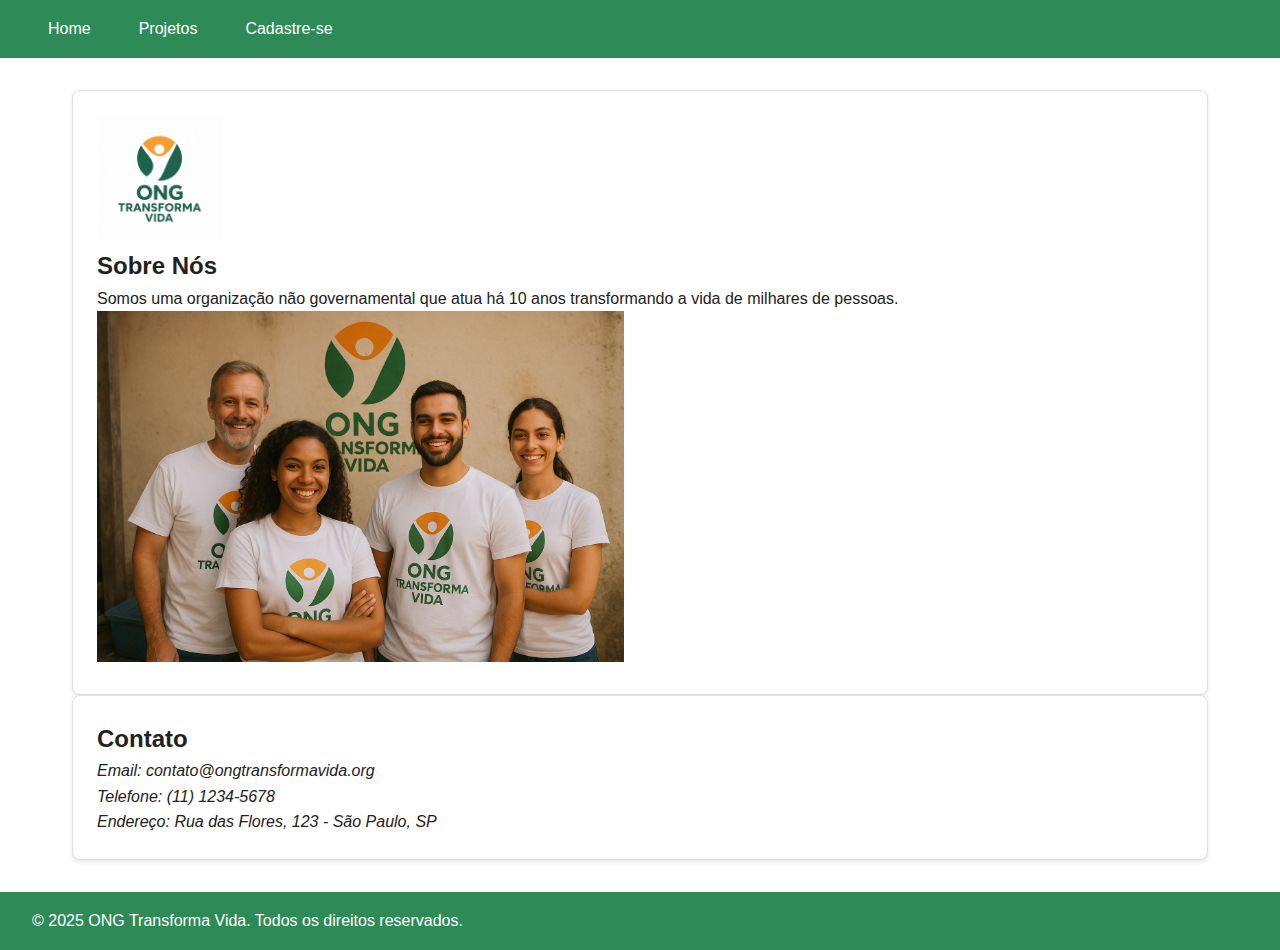
<file: html/index.html>
<!DOCTYPE html>
<html lang="pt-BR">
<head>
    <meta charset="UTF-8">
    <meta name="viewport" content="width=device-width, initial-scale=1.0">
    <title>Início - ONG Transforma Vida</title>
    <meta name="description" content="Conheça nossa ONG e saiba como ajudar.">
    <link rel="stylesheet" href="../css/style.css">
</head>
<body class="container">
    <header>
        <div style="display: flex; justify-content: space-between; align-items: center;">
            <div class="menu-toggle" id="menuToggle">
                <span></span>
                <span></span>
                <span></span>
            </div>
        </div>
        <nav>
            <ul id="menu">
                <li><a href="index.html">Home</a></li>
                <li><a href="projetos.html">Projetos</a></li>
                <li><a href="cadastro.html">Cadastre-se</a></li>
            </ul>
        </nav>
    </header>

    <main>
        <section class="grid">
            <div class="card" style="grid-column: span 12;">
                <img src="../images/logo_ong.png" alt="Logo da ONG" width="125">
                <h2>Sobre Nós</h2>
                <p>Somos uma organização não governamental que atua há 10 anos transformando a vida de milhares de pessoas.</p>
                <img src="../images/foto_equipe.png" alt="Foto da equipe da ONG" width="48.5%">
            </div>
        </section>

        <section class="grid">
            <div class="card" style="grid-column: span 12;">
                <h2>Contato</h2>
                <address>
                    <p>Email: contato@ongtransformavida.org</p>
                    <p>Telefone: (11) 1234-5678</p>
                    <p>Endereço: Rua das Flores, 123 - São Paulo, SP</p>
                </address>
            </div>
        </section>
    </main>

    <footer>
        <p>&copy; 2025 ONG Transforma Vida. Todos os direitos reservados.</p>
    </footer>

    <script>
        // Menu Hambúrguer
        const menuToggle = document.getElementById('menuToggle');
        const menu = document.getElementById('menu');

        menuToggle.addEventListener('click', () => {
            menu.classList.toggle('active');
        });
    </script>
</body>
</html>
</file>
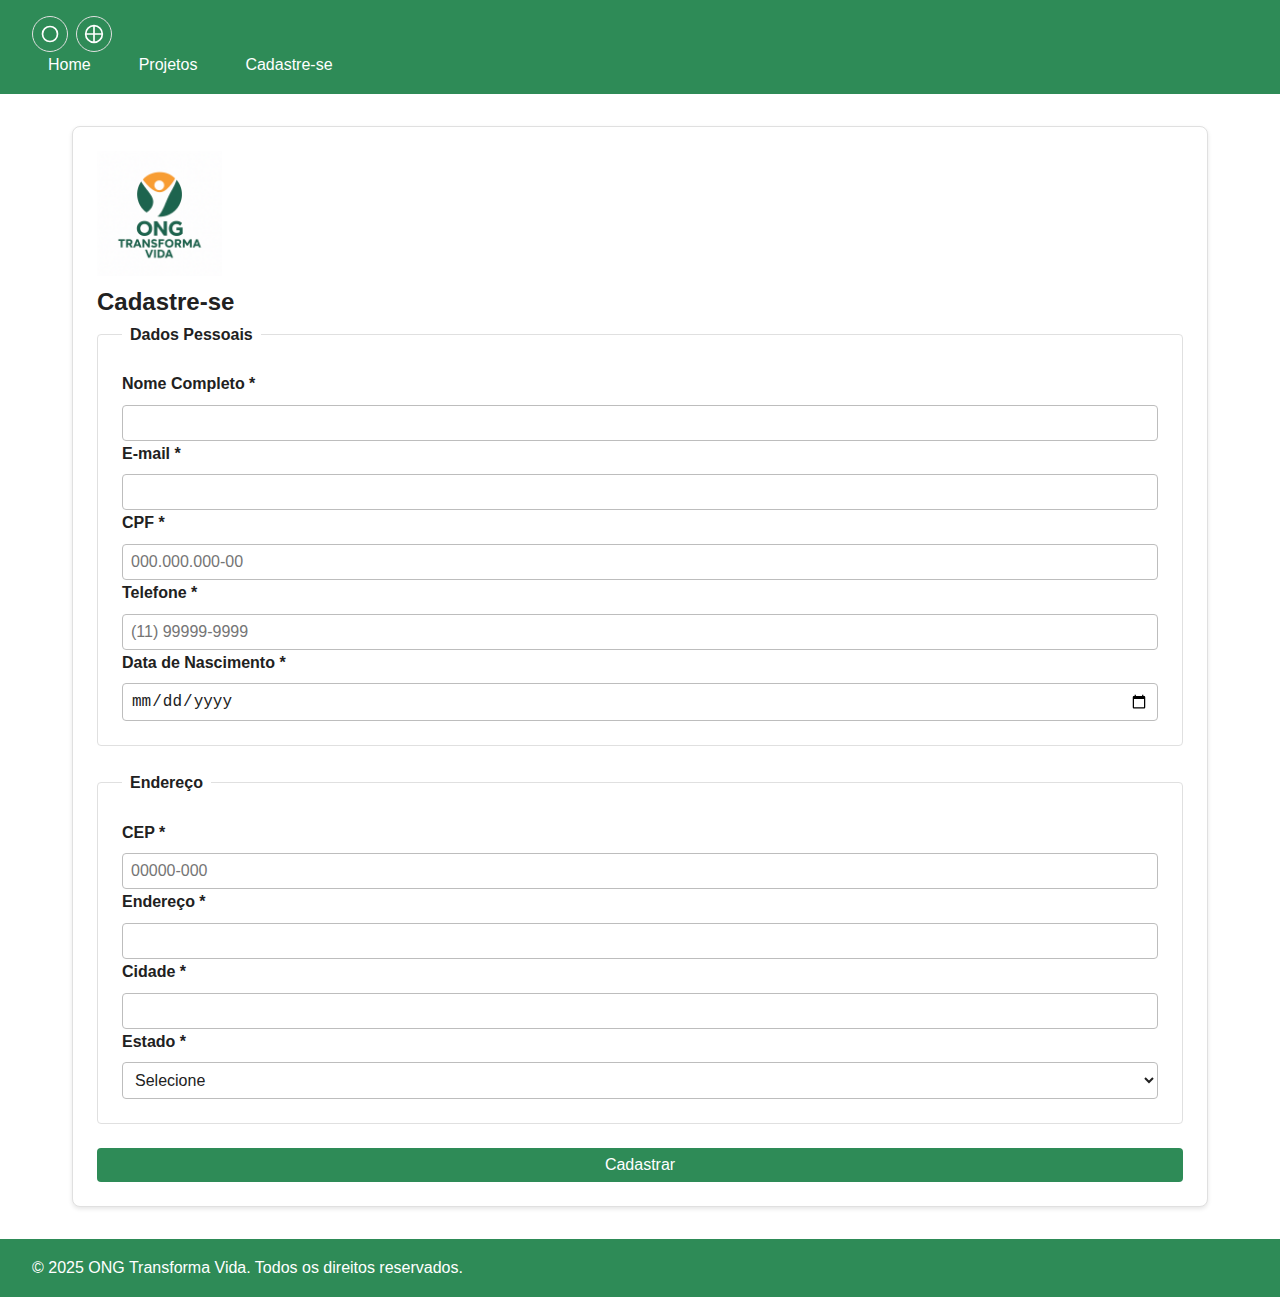
<file: html/cadastro.html>
<!DOCTYPE html>
<html lang="pt-BR">
<head>
    <meta charset="UTF-8">
    <meta name="viewport" content="width=device-width, initial-scale=1.0">
    <title>Cadastro - ONG Transforma Vida</title>
    <meta name="description" content="Cadastre-se para ser um voluntário ou doador.">
    <link rel="stylesheet" href="../css/style.css">
</head>
<body class="container">
    <a href="#conteudo-principal" class="skip-link">Pular para o conteúdo</a>
    <header>
        <div style="display: flex; justify-content: space-between; align-items: center;">
            <button class="menu-toggle" id="menuToggle" aria-label="Abrir menu de navegação" aria-expanded="false">
                <span></span>
                <span></span>
                <span></span>
            </button>
            <div class="theme-toggle">
                <button id="darkModeToggle" aria-label="Alternar modo escuro" class="theme-btn">
                    <span class="sr-only">Modo escuro</span>
                    <svg width="20" height="20" viewBox="0 0 24 24" fill="none" xmlns="http://www.w3.org/2000/svg">
                        <path d="M12 3a9 9 0 109 9c0-4.97-4.03-9-9-9z" stroke="currentColor" stroke-width="2" stroke-linecap="round" stroke-linejoin="round"/>
                    </svg>
                </button>
                <button id="highContrastToggle" aria-label="Alternar alto contraste" class="theme-btn">
                    <span class="sr-only">Alto contraste</span>
                    <svg width="20" height="20" viewBox="0 0 24 24" fill="none" xmlns="http://www.w3.org/2000/svg">
                        <circle cx="12" cy="12" r="10" stroke="currentColor" stroke-width="2" />
                        <path d="M12 2v20M2 12h20" stroke="currentColor" stroke-width="2" />
                    </svg>
                </button>
            </div>
        </div>
        <nav aria-label="Menu principal">
            <ul id="menu" role="menubar">
                <li role="none"><a href="index.html" role="menuitem">Home</a></li>
                <li role="none"><a href="projetos.html" role="menuitem">Projetos</a></li>
                <li role="none"><a href="cadastro.html" role="menuitem" aria-current="page">Cadastre-se</a></li>
            </ul>
        </nav>
    </header>

    <main id="conteudo-principal">
        <div class="grid">
            <div class="card" style="grid-column: span 12;">
                <img src="../images/logo_ong.png" alt="Logo da ONG" width="125">
                <h2>Cadastre-se</h2>
                <form id="formCadastro">
                    <fieldset>
                        <legend>Dados Pessoais</legend>
                        <div class="form-group">
                            <label for="nome">Nome Completo *</label>
                            <input type="text" id="nome" name="nome" required minlength="3" maxlength="100">
                        </div>
                        <div class="form-group">
                            <label for="email">E-mail *</label>
                            <input type="email" id="email" name="email" required>
                        </div>
                        <div class="form-group">
                            <label for="cpf">CPF *</label>
                            <input type="text" id="cpf" name="cpf" required pattern="\d{3}\.\d{3}\.\d{3}-\d{2}" placeholder="000.000.000-00">
                        </div>
                        <div class="form-group">
                            <label for="telefone">Telefone *</label>
                            <input type="tel" id="telefone" name="telefone" required pattern="\(\d{2}\)\s\d{4,5}-\d{4}" placeholder="(11) 99999-9999">
                        </div>
                        <div class="form-group">
                            <label for="dataNascimento">Data de Nascimento *</label>
                            <input type="date" id="dataNascimento" name="dataNascimento" required>
                        </div>
                    </fieldset>

                    <fieldset>
                        <legend>Endereço</legend>
                        <div class="form-group">
                            <label for="cep">CEP *</label>
                            <input type="text" id="cep" name="cep" required pattern="\d{5}-\d{3}" placeholder="00000-000">
                        </div>
                        <div class="form-group">
                            <label for="endereco">Endereço *</label>
                            <input type="text" id="endereco" name="endereco" required>
                        </div>
                        <div class="form-group">
                            <label for="cidade">Cidade *</label>
                            <input type="text" id="cidade" name="cidade" required>
                        </div>
                        <div class="form-group">
                            <label for="estado">Estado *</label>
                            <select id="estado" name="estado" required>
                                <option value="">Selecione</option>
                                <!-- Opções dos estados -->
                            </select>
                        </div>
                    </fieldset>

                    <button type="submit" class="btn">Cadastrar</button>
                </form>
            </div>
        </div>
    </main>

    <footer>
        <p>&copy; 2025 ONG Transforma Vida. Todos os direitos reservados.</p>
    </footer>

    <script src="../js/app.min.js"></script>
    <script>
        document.addEventListener("DOMContentLoaded", function() {
            const router = new SPARouter("conteudo-principal");
            router.initAccessibility();
            router.initThemeToggles();
            
            // Aplicar máscaras
        document.getElementById('cpf').addEventListener('input', function(e) {
            let value = e.target.value.replace(/\D/g, '');
            if (value.length <= 11) {
                value = value.replace(/(\d{3})(\d)/, '$1.$2');
                value = value.replace(/(\d{3})(\d)/, '$1.$2');
                value = value.replace(/(\d{3})(\d{1,2})$/, '$1-$2');
            }
            e.target.value = value;
        });

        document.getElementById('telefone').addEventListener('input', function(e) {
            let value = e.target.value.replace(/\D/g, '');
            if (value.length <= 11) {
                value = value.replace(/(\d{2})(\d)/, '($1) $2');
                value = value.replace(/(\d{5})(\d)/, '$1-$2');
            }
            e.target.value = value;
        });

        document.getElementById('cep').addEventListener('input', function(e) {
            let value = e.target.value.replace(/\D/g, '');
            if (value.length <= 8) {
                value = value.replace(/(\d{5})(\d)/, '$1-$2');
            }
            e.target.value = value;
        });

        // Menu Hambúrguer
        const menuToggle = document.getElementById('menuToggle');
        const menu = document.getElementById('menu');

        menuToggle.addEventListener('click', () => {
        menu.classList.toggle('active');
          });
        });
      </script>
  </body>
  </html>
</file>
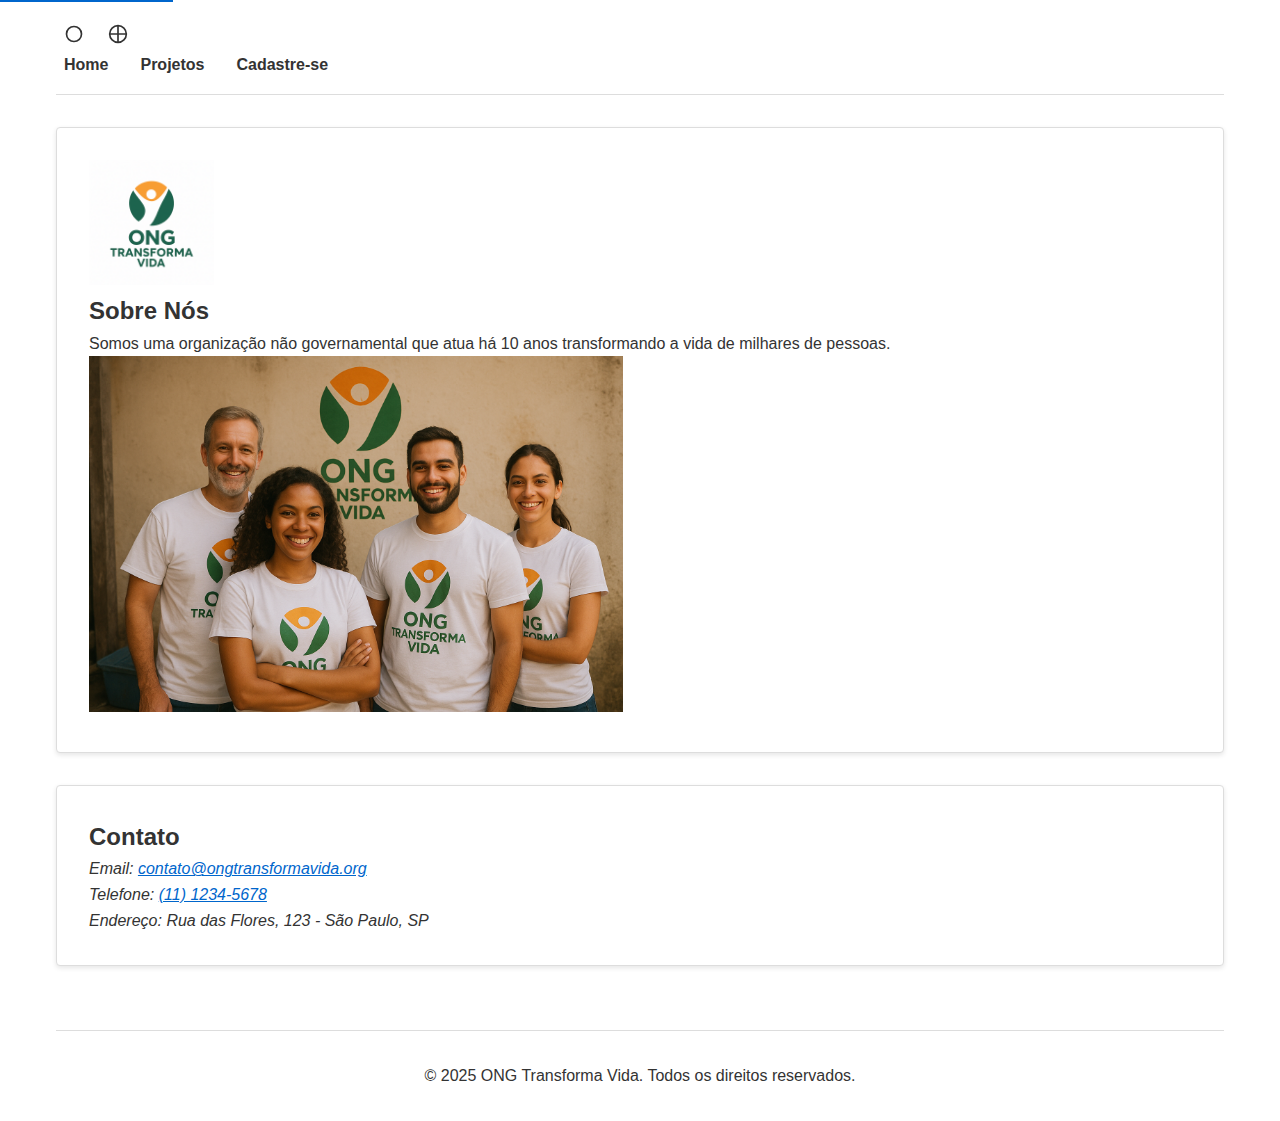
<file: html/index.min.html>
<!DOCTYPE html><html lang="pt-BR"><head><meta charset="UTF-8"><meta name="viewport" content="width=device-width,initial-scale=1"><title>Início - ONG Transforma Vida</title><meta name="description" content="Conheça nossa ONG e saiba como ajudar."><link rel="stylesheet" href="../css/style.min.css"></head><body class="container"><a href="#conteudo-principal" class="skip-link">Pular para o conteúdo</a><header><div style="display:flex;justify-content:space-between;align-items:center"><button class="menu-toggle" id="menuToggle" aria-label="Abrir menu de navegação" aria-expanded="false"><span></span><span></span><span></span></button><div class="theme-toggle"><button id="darkModeToggle" aria-label="Alternar modo escuro" class="theme-btn"><span class="sr-only">Modo escuro</span><svg width="20" height="20" viewBox="0 0 24 24" fill="none" xmlns="http://www.w3.org/2000/svg"><path d="M12 3a9 9 0 109 9c0-4.97-4.03-9-9-9z" stroke="currentColor" stroke-width="2" stroke-linecap="round" stroke-linejoin="round"/></svg></button> <button id="highContrastToggle" aria-label="Alternar alto contraste" class="theme-btn"><span class="sr-only">Alto contraste</span><svg width="20" height="20" viewBox="0 0 24 24" fill="none" xmlns="http://www.w3.org/2000/svg"><circle cx="12" cy="12" r="10" stroke="currentColor" stroke-width="2"/><path d="M12 2v20M2 12h20" stroke="currentColor" stroke-width="2"/></svg></button></div></div><nav aria-label="Menu principal"><ul id="menu" role="menubar"><li role="none"><a href="index.html" role="menuitem" aria-current="page">Home</a></li><li role="none"><a href="projetos.html" role="menuitem">Projetos</a></li><li role="none"><a href="cadastro.html" role="menuitem">Cadastre-se</a></li></ul></nav></header><main id="conteudo-principal"><section class="grid" aria-labelledby="sobre-nos"><div class="card" style="grid-column:span 12"><img src="../images/logo_ong.png" alt="Logo da ONG" width="125"><h2 id="sobre-nos">Sobre Nós</h2><p>Somos uma organização não governamental que atua há 10 anos transformando a vida de milhares de pessoas.</p><img src="../images/foto_equipe.png" alt="Foto da equipe da ONG" width="48.5%"></div></section><section class="grid" aria-labelledby="contato"><div class="card" style="grid-column:span 12"><h2 id="contato">Contato</h2><address><p>Email: <a href="mailto:contato@ongtransformavida.org">contato@ongtransformavida.org</a></p><p>Telefone: <a href="tel:+551112345678">(11) 1234-5678</a></p><p>Endereço: Rua das Flores, 123 - São Paulo, SP</p></address></div></section></main><footer><p>&copy; 2025 ONG Transforma Vida. Todos os direitos reservados.</p></footer><script src="../js/app.min.js"></script></body></html>
</file>
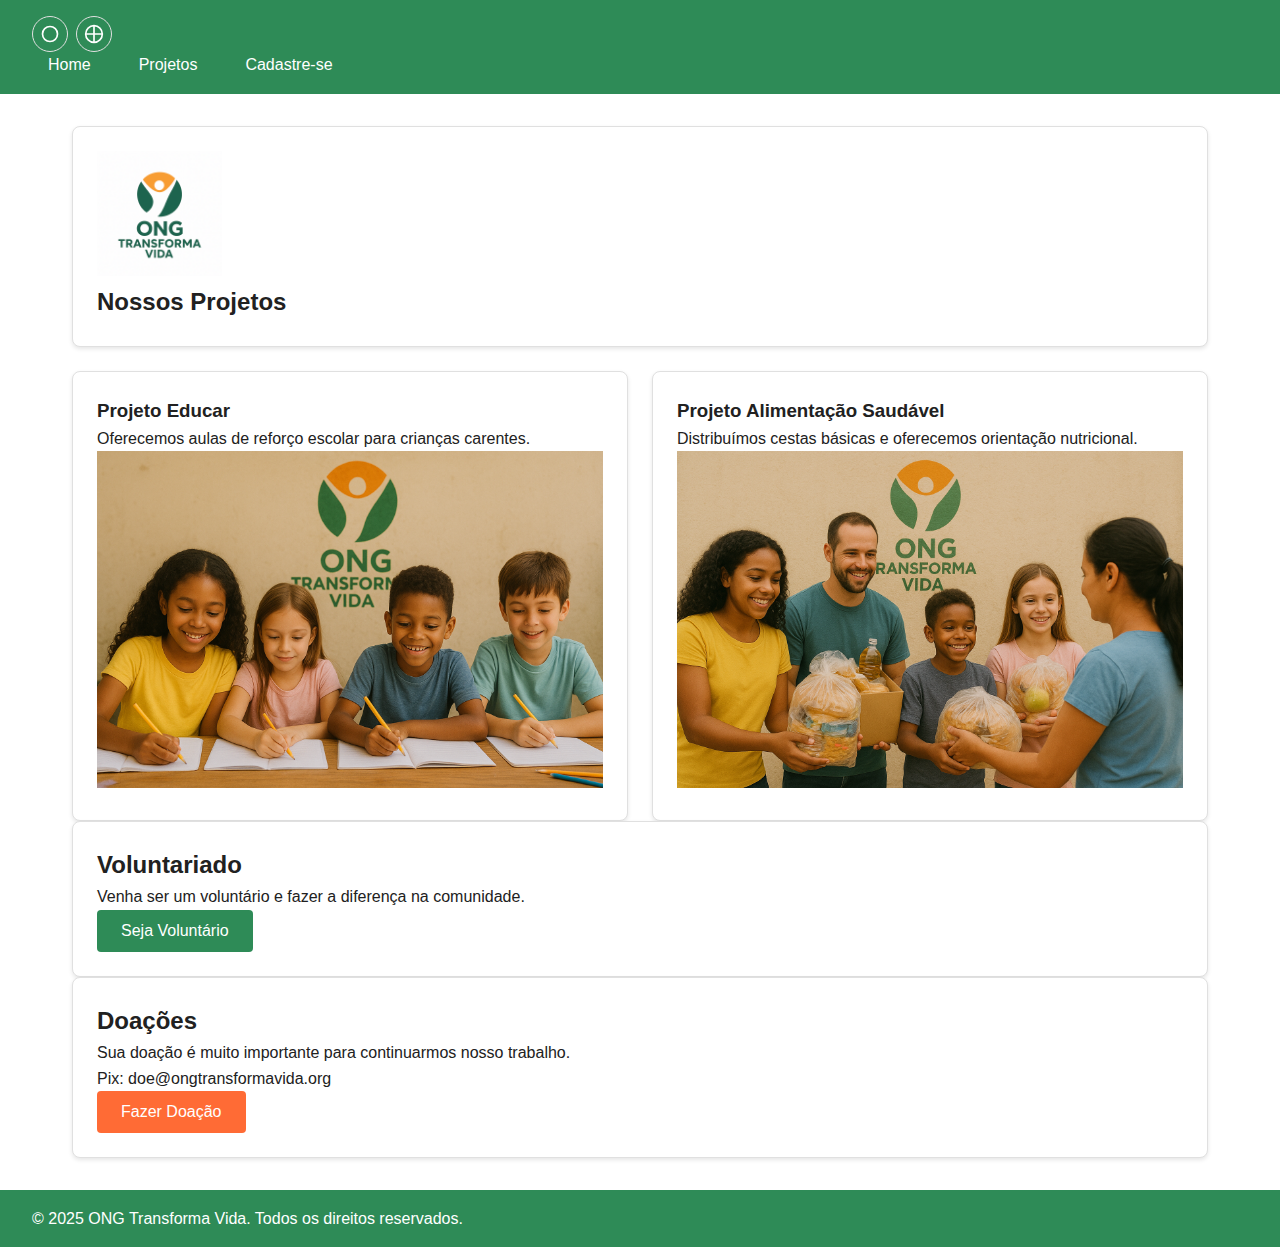
<file: html/projetos.html>
<!DOCTYPE html>
<html lang="pt-BR">
<head>
    <meta charset="UTF-8">
    <meta name="viewport" content="width=device-width, initial-scale=1.0">
    <title>Projetos - ONG Transforma Vida</title>
    <meta name="description" content="Conheça nossos projetos e saiba como participar.">
    <link rel="stylesheet" href="../css/style.css">
</head>
<body class="container">
    <a href="#conteudo-principal" class="skip-link">Pular para o conteúdo</a>
    <header>
        <div style="display: flex; justify-content: space-between; align-items: center;">
            <button class="menu-toggle" id="menuToggle" aria-label="Abrir menu de navegação" aria-expanded="false">
                <span></span>
                <span></span>
                <span></span>
            </button>
            <div class="theme-toggle">
                <button id="darkModeToggle" aria-label="Alternar modo escuro" class="theme-btn">
                    <span class="sr-only">Modo escuro</span>
                    <svg width="20" height="20" viewBox="0 0 24 24" fill="none" xmlns="http://www.w3.org/2000/svg">
                        <path d="M12 3a9 9 0 109 9c0-4.97-4.03-9-9-9z" stroke="currentColor" stroke-width="2" stroke-linecap="round" stroke-linejoin="round"/>
                    </svg>
                </button>
                <button id="highContrastToggle" aria-label="Alternar alto contraste" class="theme-btn">
                    <span class="sr-only">Alto contraste</span>
                    <svg width="20" height="20" viewBox="0 0 24 24" fill="none" xmlns="http://www.w3.org/2000/svg">
                        <circle cx="12" cy="12" r="10" stroke="currentColor" stroke-width="2" />
                        <path d="M12 2v20M2 12h20" stroke="currentColor" stroke-width="2" />
                    </svg>
                </button>
            </div>
        </div>
        <nav aria-label="Menu principal">
            <ul id="menu" role="menubar">
                <li role="none"><a href="index.html" role="menuitem">Home</a></li>
                <li role="none"><a href="projetos.html" role="menuitem" aria-current="page">Projetos</a></li>
                <li role="none"><a href="cadastro.html" role="menuitem">Cadastre-se</a></li>
            </ul>
        </nav>
    </header>

    <main id="conteudo-principal">
        <section class="grid">
            <div class="card" style="grid-column: span 12;">
                <img src="../images/logo_ong.png" alt="Logo da ONG" width="125">
                <h2>Nossos Projetos</h2>
            </div>
            <article class="card" style="grid-column: span 6;">
                <h3>Projeto Educar</h3>
                <p>Oferecemos aulas de reforço escolar para crianças carentes.</p>
                <img src="../images/projeto_educar.png" alt="Crianças estudando" width="100%">
            </article>
            <article class="card" style="grid-column: span 6;">
                <h3>Projeto Alimentação Saudável</h3>
                <p>Distribuímos cestas básicas e oferecemos orientação nutricional.</p>
                <img src="../images/projeto_alimenta.png" alt="Distribuição de alimentos" width="100%">
            </article>
        </section>

        <section class="grid">
            <div class="card" style="grid-column: span 12;">
                <h2>Voluntariado</h2>
                <p>Venha ser um voluntário e fazer a diferença na comunidade.</p>
                <a href="cadastro.html" class="btn">Seja Voluntário</a>
            </div>
        </section>

        <section class="grid">
            <div class="card" style="grid-column: span 12;">
                <h2>Doações</h2>
                <p>Sua doação é muito importante para continuarmos nosso trabalho.</p>
                <p>Pix: doe@ongtransformavida.org</p>
                <a href="cadastro.html" class="btn btn-secondary">Fazer Doação</a>
            </div>
        </section>
    </main>

    <footer>
        <p>&copy; 2025 ONG Transforma Vida. Todos os direitos reservados.</p>
    </footer>

    <script src="../js/app.min.js"></script>
    <script>
        document.addEventListener("DOMContentLoaded", function() {
            const router = new SPARouter("conteudo-principal");
            router.initAccessibility();
            router.initThemeToggles();
        });
    </script>
    </script>
</body>
</html>
</file>
<file: css/style.css>
:root {
  /* Cores */
  --primary-color: #2E8B57;
  --primary-dark: #1F6F47;
  --primary-light: #4CAF7A;
  --secondary-color: #FF6B35;
  --secondary-dark: #E55A2B;
  --secondary-light: #FF8C5A;
  --neutral-100: #ffffff;
  --neutral-200: #f5f5f5;
  --neutral-300: #e0e0e0;
  --neutral-400: #bdbdbd;
  --neutral-500: #9e9e9e;
  --neutral-600: #757575;
  --neutral-700: #424242;
  --neutral-800: #212121;
  --neutral-900: #000000;
  
  /* Cores para modo escuro */
  --dark-primary: #4CAF7A;
  --dark-primary-dark: #2E8B57;
  --dark-primary-light: #6ECF9A;
  --dark-secondary: #FF8C5A;
  --dark-secondary-dark: #FF6B35;
  --dark-secondary-light: #FFAD7A;
  --dark-bg: #121212;
  --dark-surface: #1E1E1E;
  --dark-text: #E0E0E0;
  
  /* Cores para alto contraste */
  --hc-primary: #00FF00;
  --hc-secondary: #FFFF00;
  --hc-bg: #000000;
  --hc-text: #FFFFFF;
  --hc-border: #FFFFFF;

  /* Tipografia */
  --font-family: 'Segoe UI', Tahoma, Geneva, Verdana, sans-serif;
  --font-size-xs: 0.75rem;   /* 12px */
  --font-size-sm: 0.875rem;  /* 14px */
  --font-size-base: 1rem;    /* 16px */
  --font-size-lg: 1.125rem;  /* 18px */
  --font-size-xl: 1.25rem;   /* 20px */
  --font-size-2xl: 1.5rem;   /* 24px */
  --font-size-3xl: 1.875rem; /* 30px */
  --font-size-4xl: 2.25rem;  /* 36px */

  /* Espaçamento */
  --space-1: 0.5rem;  /* 8px */
  --space-2: 1rem;    /* 16px */
  --space-3: 1.5rem;  /* 24px */
  --space-4: 2rem;    /* 32px */
  --space-5: 3rem;    /* 48px */
  --space-6: 4rem;    /* 64px */

  /* Breakpoints */
  --breakpoint-sm: 576px;
  --breakpoint-md: 768px;
  --breakpoint-lg: 992px;
  --breakpoint-xl: 1200px;
}

/* Estilos para acessibilidade */
.sr-only {
  position: absolute;
  width: 1px;
  height: 1px;
  padding: 0;
  margin: -1px;
  overflow: hidden;
  clip: rect(0, 0, 0, 0);
  white-space: nowrap;
  border-width: 0;
}

/* Reset e estilos base */
* {
  margin: 0;
  padding: 0;
  box-sizing: border-box;
}

body {
  font-family: var(--font-family);
  font-size: var(--font-size-base);
  line-height: 1.6;
  color: var(--neutral-800);
  background-color: var(--neutral-100);
  transition: background-color 0.3s, color 0.3s;
}

/* Modo escuro */
body.dark-mode {
  background-color: var(--dark-bg);
  color: var(--dark-text);
}

/* Modo de alto contraste */
body.high-contrast {
  background-color: var(--hc-bg);
  color: var(--hc-text);
}

/* Foco visível para acessibilidade */
:focus {
  outline: 3px solid var(--primary-color);
  outline-offset: 2px;
}

body.dark-mode :focus {
  outline-color: var(--dark-primary-light);
}

body.high-contrast :focus {
  outline: 3px solid var(--hc-secondary);
  outline-offset: 2px;
}

/* Layout Grid Principal */
.container {
  display: grid;
  grid-template-rows: auto 1fr auto;
  min-height: 100vh;
}

header, footer {
  background-color: var(--primary-color);
  color: var(--neutral-100);
  padding: var(--space-2) var(--space-4);
}

body.dark-mode header, 
body.dark-mode footer {
  background-color: var(--dark-primary-dark);
}

body.high-contrast header, 
body.high-contrast footer {
  background-color: var(--hc-bg);
  border-top: 2px solid var(--hc-border);
  border-bottom: 2px solid var(--hc-border);
}

/* Navegação */
nav ul {
  list-style: none;
  display: flex;
  gap: var(--space-2);
}

nav a {
  color: var(--neutral-100);
  text-decoration: none;
  padding: var(--space-1) var(--space-2);
  border-radius: 4px;
  transition: background-color 0.3s;
}

nav a:hover, nav a:focus {
  background-color: var(--primary-dark);
}

body.dark-mode nav a:hover, 
body.dark-mode nav a:focus {
  background-color: var(--dark-primary);
}

body.high-contrast nav a {
  color: var(--hc-text);
  border: 1px solid var(--hc-border);
}

body.high-contrast nav a:hover, 
body.high-contrast nav a:focus {
  background-color: var(--hc-primary);
  color: var(--hc-bg);
}

/* Estilos para botões de tema */
.theme-toggle {
  display: flex;
  gap: var(--space-1);
}

.theme-btn {
  background: transparent;
  border: 1px solid var(--neutral-300);
  border-radius: 50%;
  width: 36px;
  height: 36px;
  display: flex;
  align-items: center;
  justify-content: center;
  cursor: pointer;
  color: var(--neutral-100);
  transition: all 0.3s;
}

.theme-btn:hover, .theme-btn:focus {
  background-color: rgba(255, 255, 255, 0.1);
  transform: scale(1.1);
}

body.dark-mode .theme-btn {
  color: var(--dark-text);
  border-color: var(--dark-primary);
}

body.high-contrast .theme-btn {
  color: var(--hc-text);
  border-color: var(--hc-border);
  border-width: 2px;
}

/* Menu Hambúrguer para Mobile */
.menu-toggle {
  display: none;
  flex-direction: column;
  cursor: pointer;
  padding: 8px;
  background: transparent;
  border: none;
  z-index: 100;
}

.menu-toggle span {
  height: 3px;
  width: 25px;
  background-color: var(--neutral-100);
  margin: 3px 0;
  transition: 0.3s;
}

body.dark-mode .menu-toggle span {
  background-color: var(--dark-text);
}

body.high-contrast .menu-toggle span {
  background-color: var(--hc-text);
  height: 4px;
}

/* Conteúdo Principal */
main {
  padding: var(--space-4);
  max-width: 1200px;
  margin: 0 auto;
  width: 100%;
}

/* Sistema de Grid para Conteúdo */
.grid {
  display: grid;
  grid-template-columns: repeat(12, 1fr);
  gap: var(--space-3);
}

/* Cards */
.card {
  background: var(--neutral-100);
  border: 1px solid var(--neutral-300);
  border-radius: 8px;
  padding: var(--space-3);
  box-shadow: 0 2px 4px rgba(0,0,0,0.1);
  transition: transform 0.3s, box-shadow 0.3s;
}

.card:hover {
  transform: translateY(-2px);
  box-shadow: 0 4px 8px rgba(0,0,0,0.15);
}

body.dark-mode .card {
  background-color: var(--dark-surface);
  border-color: var(--dark-primary-dark);
}

body.high-contrast .card {
  background-color: var(--hc-bg);
  border: 2px solid var(--hc-border);
  box-shadow: none;
}

/* Botões */
.btn {
  display: inline-block;
  padding: var(--space-1) var(--space-3);
  background-color: var(--primary-color);
  color: var(--neutral-100);
  border: none;
  border-radius: 4px;
  cursor: pointer;
  text-decoration: none;
  font-size: var(--font-size-base);
  transition: background-color 0.3s, transform 0.2s;
  position: relative;
}

.btn:hover, .btn:focus {
  background-color: var(--primary-dark);
  transform: translateY(-1px);
}

.btn:focus-visible {
  outline: 3px solid var(--primary-dark);
  outline-offset: 2px;
}

.btn-secondary {
  background-color: var(--secondary-color);
}

.btn-secondary:hover, .btn-secondary:focus {
  background-color: var(--secondary-dark);
}

/* Botões em modo escuro */
body.dark-mode .btn {
  background-color: var(--dark-primary);
  color: var(--dark-bg);
}

body.dark-mode .btn:hover, 
body.dark-mode .btn:focus {
  background-color: var(--dark-primary-light);
}

body.dark-mode .btn-secondary {
  background-color: var(--dark-secondary);
}

body.dark-mode .btn-secondary:hover, 
body.dark-mode .btn-secondary:focus {
  background-color: var(--dark-secondary-light);
}

/* Botões em alto contraste */
body.high-contrast .btn {
  background-color: var(--hc-primary);
  color: var(--hc-bg);
  border: 2px solid var(--hc-border);
}

body.high-contrast .btn-secondary {
  background-color: var(--hc-secondary);
  color: var(--hc-bg);
}

/* Formulários */
form {
  display: grid;
  gap: var(--space-3);
}

fieldset {
  border: 1px solid var(--neutral-300);
  border-radius: 4px;
  padding: var(--space-3);
}

body.dark-mode fieldset {
  border-color: var(--dark-primary);
}

body.high-contrast fieldset {
  border: 2px solid var(--hc-border);
}

legend {
  padding: 0 var(--space-1);
  font-weight: bold;
}

.form-group {
  display: flex;
  flex-direction: column;
}

label {
  margin-bottom: var(--space-1);
  font-weight: 600;
}

input, select, textarea {
  padding: var(--space-1);
  border: 1px solid var(--neutral-400);
  border-radius: 4px;
  font-size: var(--font-size-base);
  background-color: var(--neutral-100);
  color: var(--neutral-800);
}

input:focus, select:focus, textarea:focus {
  outline: none;
  border-color: var(--primary-color);
  box-shadow: 0 0 0 2px rgba(46, 139, 87, 0.2);
}

body.dark-mode input, 
body.dark-mode select, 
body.dark-mode textarea {
  background-color: var(--dark-surface);
  color: var(--dark-text);
  border-color: var(--dark-primary);
}

body.high-contrast input, 
body.high-contrast select, 
body.high-contrast textarea {
  background-color: var(--hc-bg);
  color: var(--hc-text);
  border: 2px solid var(--hc-border);
}

/* Links */
a {
  color: var(--primary-color);
  text-decoration: underline;
  text-underline-offset: 2px;
}

a:hover, a:focus {
  color: var(--primary-dark);
}

body.dark-mode a {
  color: var(--dark-primary-light);
}

body.dark-mode a:hover, 
body.dark-mode a:focus {
  color: var(--dark-primary);
}

body.high-contrast a {
  color: var(--hc-primary);
  text-decoration: underline;
  text-decoration-thickness: 2px;
}

body.high-contrast a:hover, 
body.high-contrast a:focus {
  color: var(--hc-secondary);
}

/* Responsividade */
@media (max-width: 768px) {
  .menu-toggle {
    display: flex;
  }

  nav ul {
    display: none;
    flex-direction: column;
    width: 100%;
  }

  nav ul.active {
    display: flex;
  }

  .grid {
    grid-template-columns: 1fr;
  }

  main {
    padding: var(--space-2);
  }
}

@media (min-width: 769px) and (max-width: 1024px) {
  .grid {
    grid-template-columns: repeat(6, 1fr);
  }
}

@media (min-width: 1025px) {
  .grid {
    grid-template-columns: repeat(12, 1fr);
  }
}

/* Skip to content link for keyboard users */
.skip-link {
  position: absolute;
  top: -40px;
  left: 0;
  background: var(--primary-color);
  color: white;
  padding: 8px;
  z-index: 100;
  transition: top 0.3s;
}

.skip-link:focus {
  top: 0;
}

body.dark-mode .skip-link {
  background: var(--dark-primary);
}

body.high-contrast .skip-link {
  background: var(--hc-primary);
  color: var(--hc-bg);
  border: 2px solid var(--hc-border);
}
</file>
<file: css/style.min.css>
:root{--cor-primaria:#0066cc;--cor-secundaria:#ff9900;--cor-texto:#333;--cor-fundo:#fff;--cor-borda:#ddd;--cor-erro:#dc3545;--cor-sucesso:#28a745;--cor-link:#0066cc;--cor-link-hover:#004080;--cor-primaria-dark:#004080;--cor-secundaria-dark:#cc7a00;--cor-texto-dark:#f5f5f5;--cor-fundo-dark:#222;--cor-borda-dark:#444;--cor-link-dark:#66b0ff;--cor-link-hover-dark:#99ccff;--cor-primaria-hc:#ffff00;--cor-secundaria-hc:#ffffff;--cor-texto-hc:#ffffff;--cor-fundo-hc:#000000;--cor-borda-hc:#ffffff;--cor-link-hc:#ffff00;--cor-link-hover-hc:#ffffff;--fonte-principal:"Segoe UI",Tahoma,Geneva,Verdana,sans-serif;--fonte-titulo:"Segoe UI",Tahoma,Geneva,Verdana,sans-serif;--espaco-pequeno:0.5rem;--espaco-medio:1rem;--espaco-grande:2rem;--espaco-extra-grande:4rem;--borda-arredondada:0.25rem;--sombra-padrao:0 2px 5px rgba(0,0,0,0.1);--transicao-padrao:all 0.3s ease;--largura-maxima:1200px;--bp-pequeno:576px;--bp-medio:768px;--bp-grande:992px;--bp-extra-grande:1200px}*{margin:0;padding:0;box-sizing:border-box}body{font-family:var(--fonte-principal);color:var(--cor-texto);background-color:var(--cor-fundo);line-height:1.6;transition:var(--transicao-padrao)}body.dark-mode{color:var(--cor-texto-dark);background-color:var(--cor-fundo-dark)}body.high-contrast{color:var(--cor-texto-hc);background-color:var(--cor-fundo-hc)}.sr-only{position:absolute;width:1px;height:1px;padding:0;margin:-1px;overflow:hidden;clip:rect(0,0,0,0);white-space:nowrap;border:0}.skip-link{position:absolute;top:-40px;left:0;background:var(--cor-primaria);color:#fff;padding:8px;z-index:100;transition:top 0.3s}.skip-link:focus{top:0}a:focus,button:focus,input:focus,select:focus,textarea:focus{outline:3px solid var(--cor-primaria);outline-offset:2px;z-index:1}body.dark-mode a:focus,body.dark-mode button:focus,body.dark-mode input:focus,body.dark-mode select:focus,body.dark-mode textarea:focus{outline-color:var(--cor-link-dark)}body.high-contrast a:focus,body.high-contrast button:focus,body.high-contrast input:focus,body.high-contrast select:focus,body.high-contrast textarea:focus{outline-color:var(--cor-primaria-hc);outline-width:4px}.container{display:grid;grid-template-columns:1fr;grid-template-rows:auto 1fr auto;min-height:100vh;max-width:var(--largura-maxima);margin:0 auto;padding:0 var(--espaco-medio)}header{padding:var(--espaco-medio) 0;border-bottom:1px solid var(--cor-borda)}body.dark-mode header{border-color:var(--cor-borda-dark)}body.high-contrast header{border-color:var(--cor-borda-hc)}nav ul{display:flex;list-style:none;gap:var(--espaco-medio)}nav a{text-decoration:none;color:var(--cor-texto);font-weight:600;padding:var(--espaco-pequeno);border-radius:var(--borda-arredondada);transition:var(--transicao-padrao)}nav a:hover,nav a:focus{background-color:rgba(0,0,0,0.05);color:var(--cor-primaria)}body.dark-mode nav a{color:var(--cor-texto-dark)}body.dark-mode nav a:hover,body.dark-mode nav a:focus{background-color:rgba(255,255,255,0.1);color:var(--cor-link-dark)}body.high-contrast nav a{color:var(--cor-texto-hc)}body.high-contrast nav a:hover,body.high-contrast nav a:focus{background-color:transparent;color:var(--cor-link-hover-hc);text-decoration:underline;outline:2px solid var(--cor-primaria-hc)}.menu-toggle{display:none;background:transparent;border:none;cursor:pointer;padding:var(--espaco-pequeno);z-index:1000}.menu-toggle span{display:block;width:25px;height:3px;margin:5px 0;background-color:var(--cor-texto);transition:var(--transicao-padrao)}body.dark-mode .menu-toggle span{background-color:var(--cor-texto-dark)}body.high-contrast .menu-toggle span{background-color:var(--cor-texto-hc);height:4px}.theme-toggle{display:flex;gap:var(--espaco-pequeno)}.theme-btn{background:transparent;border:none;cursor:pointer;padding:var(--espaco-pequeno);color:var(--cor-texto);border-radius:50%;display:flex;align-items:center;justify-content:center;transition:var(--transicao-padrao)}.theme-btn:hover,.theme-btn:focus{background-color:rgba(0,0,0,0.05)}body.dark-mode .theme-btn{color:var(--cor-texto-dark)}body.dark-mode .theme-btn:hover,body.dark-mode .theme-btn:focus{background-color:rgba(255,255,255,0.1)}body.high-contrast .theme-btn{color:var(--cor-texto-hc);border:2px solid var(--cor-borda-hc)}body.high-contrast .theme-btn:hover,body.high-contrast .theme-btn:focus{background-color:var(--cor-texto-hc);color:var(--cor-fundo-hc)}main{padding:var(--espaco-grande) 0}.grid{display:grid;grid-template-columns:repeat(12,1fr);gap:var(--espaco-medio);margin-bottom:var(--espaco-grande)}.card{background-color:var(--cor-fundo);border:1px solid var(--cor-borda);border-radius:var(--borda-arredondada);padding:var(--espaco-grande);box-shadow:var(--sombra-padrao)}body.dark-mode .card{background-color:var(--cor-fundo-dark);border-color:var(--cor-borda-dark)}body.high-contrast .card{background-color:var(--cor-fundo-hc);border-color:var(--cor-borda-hc);box-shadow:none}.btn{display:inline-block;padding:0.5rem 1rem;font-weight:600;text-align:center;text-decoration:none;border:none;border-radius:var(--borda-arredondada);cursor:pointer;transition:var(--transicao-padrao);position:relative}.btn-primary{background-color:var(--cor-primaria);color:#fff}.btn-primary:hover,.btn-primary:focus{background-color:var(--cor-primaria-dark)}body.dark-mode .btn-primary{background-color:var(--cor-primaria-dark);color:var(--cor-texto-dark)}body.dark-mode .btn-primary:hover,body.dark-mode .btn-primary:focus{background-color:var(--cor-primaria)}body.high-contrast .btn-primary{background-color:var(--cor-fundo-hc);color:var(--cor-primaria-hc);border:2px solid var(--cor-primaria-hc)}body.high-contrast .btn-primary:hover,body.high-contrast .btn-primary:focus{background-color:var(--cor-primaria-hc);color:var(--cor-fundo-hc)}.btn-secondary{background-color:transparent;color:var(--cor-primaria);border:1px solid var(--cor-primaria)}.btn-secondary:hover,.btn-secondary:focus{background-color:rgba(0,102,204,0.1)}body.dark-mode .btn-secondary{color:var(--cor-link-dark);border-color:var(--cor-link-dark)}body.dark-mode .btn-secondary:hover,body.dark-mode .btn-secondary:focus{background-color:rgba(102,176,255,0.1)}body.high-contrast .btn-secondary{color:var(--cor-texto-hc);border:2px solid var(--cor-texto-hc)}body.high-contrast .btn-secondary:hover,body.high-contrast .btn-secondary:focus{background-color:var(--cor-texto-hc);color:var(--cor-fundo-hc)}fieldset{border:1px solid var(--cor-borda);border-radius:var(--borda-arredondada);padding:var(--espaco-medio);margin-bottom:var(--espaco-medio)}body.dark-mode fieldset{border-color:var(--cor-borda-dark)}body.high-contrast fieldset{border-color:var(--cor-borda-hc);border-width:2px}legend{padding:0 var(--espaco-pequeno);font-weight:600}.form-group{margin-bottom:var(--espaco-medio)}label{display:block;margin-bottom:var(--espaco-pequeno);font-weight:600}input,select,textarea{width:100%;padding:0.5rem;border:1px solid var(--cor-borda);border-radius:var(--borda-arredondada);font-family:var(--fonte-principal);font-size:1rem;transition:var(--transicao-padrao)}body.dark-mode input,body.dark-mode select,body.dark-mode textarea{background-color:var(--cor-fundo-dark);border-color:var(--cor-borda-dark);color:var(--cor-texto-dark)}body.high-contrast input,body.high-contrast select,body.high-contrast textarea{background-color:var(--cor-fundo-hc);border-color:var(--cor-borda-hc);color:var(--cor-texto-hc);border-width:2px}input:focus,select:focus,textarea:focus{border-color:var(--cor-primaria);outline:none;box-shadow:0 0 0 3px rgba(0,102,204,0.2)}body.dark-mode input:focus,body.dark-mode select:focus,body.dark-mode textarea:focus{border-color:var(--cor-link-dark);box-shadow:0 0 0 3px rgba(102,176,255,0.2)}body.high-contrast input:focus,body.high-contrast select:focus,body.high-contrast textarea:focus{border-color:var(--cor-primaria-hc);box-shadow:none;outline:4px solid var(--cor-primaria-hc)}footer{padding:var(--espaco-grande) 0;border-top:1px solid var(--cor-borda);text-align:center}body.dark-mode footer{border-color:var(--cor-borda-dark)}body.high-contrast footer{border-color:var(--cor-borda-hc)}a{color:var(--cor-link);transition:var(--transicao-padrao)}a:hover,a:focus{color:var(--cor-link-hover);text-decoration:underline}body.dark-mode a{color:var(--cor-link-dark)}body.dark-mode a:hover,body.dark-mode a:focus{color:var(--cor-link-hover-dark)}body.high-contrast a{color:var(--cor-link-hc);text-decoration:underline}body.high-contrast a:hover,body.high-contrast a:focus{color:var(--cor-link-hover-hc)}@media (max-width:768px){.menu-toggle{display:block}nav ul{display:none;flex-direction:column;position:absolute;top:60px;left:0;width:100%;background-color:var(--cor-fundo);border-bottom:1px solid var(--cor-borda);padding:var(--espaco-medio);z-index:100}body.dark-mode nav ul{background-color:var(--cor-fundo-dark);border-color:var(--cor-borda-dark)}body.high-contrast nav ul{background-color:var(--cor-fundo-hc);border-color:var(--cor-borda-hc)}nav ul.active{display:flex}}
</file>
